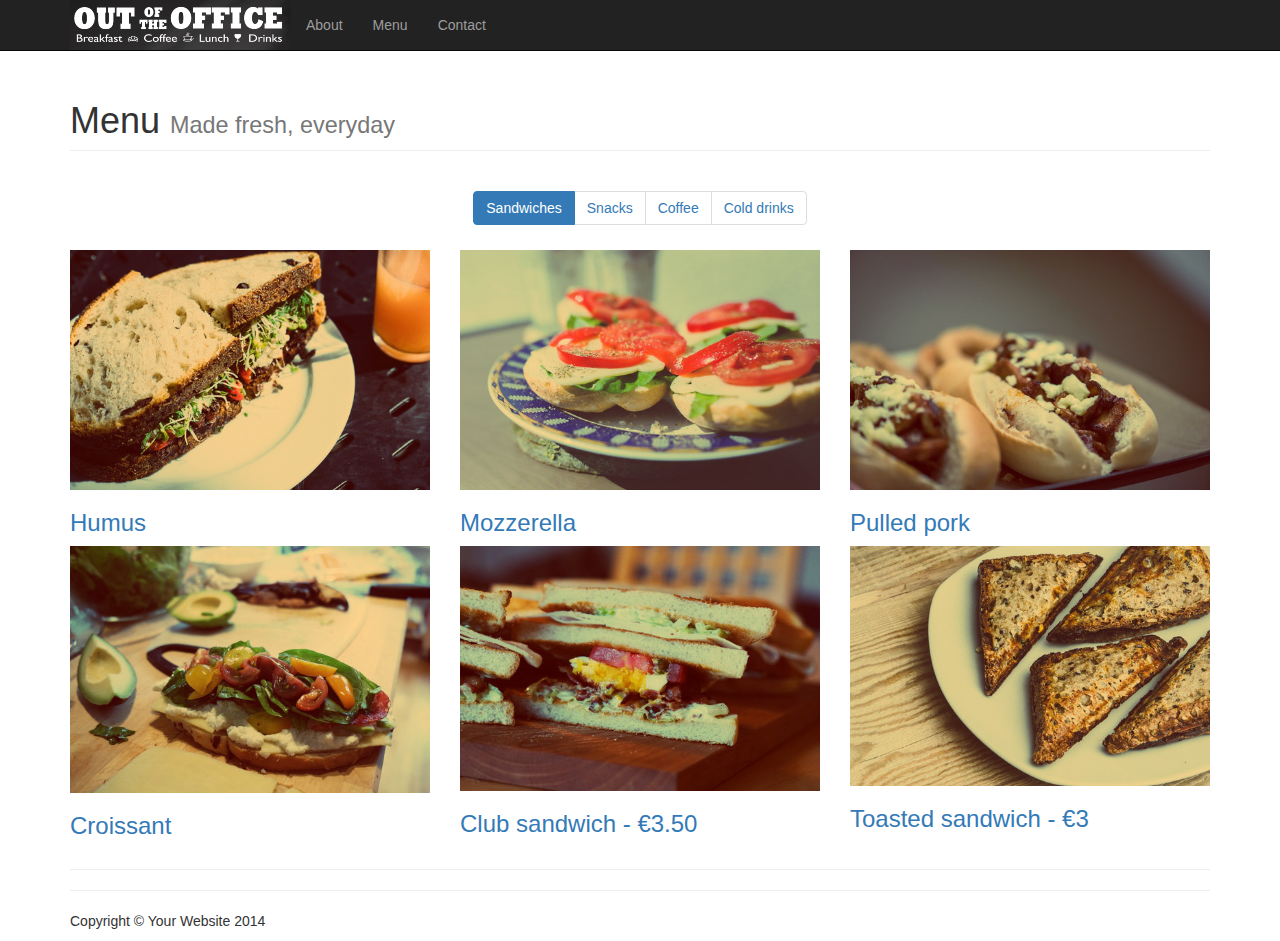
<file: menu.html>
<!DOCTYPE html>
<html lang="en">

<head>

    <meta charset="utf-8">
    <meta http-equiv="X-UA-Compatible" content="IE=edge">
    <meta name="viewport" content="width=device-width, initial-scale=1">
    <meta name="description" content="">
    <meta name="author" content="">

    <link href="https://fonts.googleapis.com/css?family=Amatic+SC" rel="stylesheet">
    <link href="https://fonts.googleapis.com/css?family=Alfa+Slab+One" rel="stylesheet">


<style>



</style>

    <title>Menu</title>

    <!-- Bootstrap Core CSS -->
    <link href="css/bootstrap.css" rel="stylesheet">

    <!-- Custom CSS -->
    <link href="css/styles.css" rel="stylesheet">

    <!-- HTML5 Shim and Respond.js IE8 support of HTML5 elements and media queries -->
    <!-- WARNING: Respond.js doesn't work if you view the page via file:// -->
    <!--[if lt IE 9]>
        <script src="https://oss.maxcdn.com/libs/html5shiv/3.7.0/html5shiv.js"></script>
        <script src="https://oss.maxcdn.com/libs/respond.js/1.4.2/respond.min.js"></script>
    <![endif]-->

</head>


<body class="wrapper">

    <!-- Navigation -->
    <nav class="navbar navbar-inverse navbar-fixed-top" role="navigation">
        <div class="container">
            <!-- Brand and toggle get grouped for better mobile display -->
            <div class="navbar-header">
                <button type="button" class="navbar-toggle" data-toggle="collapse" data-target="#bs-example-navbar-collapse-1">
                    <span class="sr-only">Toggle navigation</span>
                    <span class="icon-bar"></span>
                    <span class="icon-bar"></span>
                    <span class="icon-bar"></span>
                </button>
                <img src="./images-index/logo.jpg">
            </div>
            <!-- Collect the nav links, forms, and other content for toggling -->
            <div class="collapse navbar-collapse" id="bs-example-navbar-collapse-1">
                <ul class="nav navbar-nav">
                    <li>
                        <a href="index.html#about">About</a>
                    </li>
                    <li>
                        <a href="menu.html">Menu</a>
                    </li>
                    <li>
                        <a href="index.html#contact">Contact</a>
                    </li>
                </ul>
            </div>
        </div>
    </nav>

    <!-- Page Content -->
    <div class="container">

        <!-- Page Header -->

<hr>
        <div class="row" class="wrapper">
            <div class="col-lg-12">
              <br>
                <h1 class="page-header">Menu
                    <small>Made fresh, everyday</small>
                </h1>
            </div>
        </div>
        <!-- /.row -->

        <div class="row text-center">
            <div class="col-lg-12">
                <ul class="pagination">
                    <li id="sandwiches" class="active">
                        <a id="sandwiches">Sandwiches</a>
                    </li>
                    <li id="snacks">
                        <a id="snacks">Snacks</a>
                    </li>
                    <li id="coffees">
                        <a id="coffees">Coffee</a>
                    </li>
                    <li id="cold-drinks">
                        <a id="cold-drinks">Cold drinks</a>
                    </li>
                </ul>
            </div>
        </div>

        <!-- Projects Row -->
        <div class="row" id="sandwiches">
            <div class="col-md-4 portfolio-item">
                <a href="images/sandwich-1.jpg" class="lightbox_trigger">
                    <img class="img-responsive" src="images/sandwich-1.jpg" alt="">
                </a>
                <h3>
                    <a href="#">Humus</a>
                </h3>
                <p class="description">Lorem ipsum dolor sit amet, consectetur adipiscing elit. Nam viverra euismod odio, gravida pellentesque urna varius vitae.</p>
            </div>
            <div class="col-md-4 portfolio-item">
                <a href="images/sandwich-2.jpg" class="lightbox_trigger">
                    <img class="img-responsive" src="images/sandwich-2.jpg" alt="">
                </a>
                <h3>
                    <a href="#">Mozzerella</a>
                </h3>
                <p class="description">Lorem ipsum dolor sit amet, consectetur adipiscing elit. Nam viverra euismod odio, gravida pellentesque urna varius vitae.</p>
            </div>
            <div class="col-md-4 portfolio-item">
                <a href="images/sandwich-3.jpg" class="lightbox_trigger">
                    <img class="img-responsive" src="images/sandwich-3.jpg" alt="">
                </a>
                <h3>
                    <a href="#">Pulled pork</a>
                </h3>
                <p class="description">Lorem ipsum dolor sit amet, consectetur adipiscing elit. Nam viverra euismod odio, gravida pellentesque urna varius vitae.</p>
            </div>
        </div>
        <!-- /.row -->

        <!-- Projects Row -->
        <div class="row" id="sandwiches">
            <div class="col-md-4 portfolio-item">
                <a href="images/sandwich-4.jpg" class="lightbox_trigger">
                    <img class="img-responsive" src="images/sandwich-4.jpg" alt="">
                </a>
                <h3>
                    <a href="#">Croissant</a>
                </h3>
                <p class="description">Lorem ipsum dolor sit amet, consectetur adipiscing elit. Nam viverra euismod odio, gravida pellentesque urna varius vitae.</p>
            </div>
            <div class="col-md-4 portfolio-item">
                <a href="#">
                    <img class="img-responsive" src="images/sandwich-5.jpg" alt="">
                </a>
                <h3>
                <h3>
                    <a href="#">Club sandwich - €3.50</a>
                </h3>
                <p class="description">Lorem ipsum dolor sit amet, consectetur adipiscing elit. Nam viverra euismod odio, gravida pellentesque urna varius vitae.</p>
            </div>
            <div class="col-md-4 portfolio-item">
                <a href="#">
                    <img class="img-responsive" src="images/sandwich-6.jpg" alt="">
                </a>
                <h3>
                <h3>
                    <a href="#">Toasted sandwich - €3</a>
                </h3>
                <p class="description">Lorem ipsum dolor sit amet, consectetur adipiscing elit. Nam viverra euismod odio, gravida pellentesque urna varius vitae.</p>
            </div>
        </div>

        <div class="row" id="coffees">
            <div class="col-md-4 portfolio-item">
                <a href="#">
                    <img class="img-responsive" src="images/coffee-1.png" alt="">
                </a>
                <h3>
                    <a href="#">Americano</a>
                </h3>
            </div>
            <div class="col-md-4 portfolio-item">
                <a href="#">
                    <img id="light"class="img-responsive" src="images/coffee-2.png" alt="">
                </a>
                <h3>
                    <a href="#">Cappuccino</a>
                </h3>
            </div>
            <div class="col-md-4 portfolio-item">
                <a href="#">
                    <img class="img-responsive" src="images/coffee-3.png" alt="">
                </a>
                <h3>
                    <a href="#">Latte</a>
                </h3>
            </div>
        </div>
        <!-- /.row -->

        <!-- Projects Row -->
        <div class="row" id="coffees">
            <div class="col-md-4 portfolio-item">
                <a href="#">
                    <img class="img-responsive" src="images/coffee-4.png" alt="">
                </a>
                <h3>
                    <a href="#">Espresso</a>
                </h3>
            </div>
            <div class="col-md-4 portfolio-item">
                <a href="#">
                    <img class="img-responsive" src="images/coffee-5.png" alt="">
                </a>
                <h3>
                    <a href="#">Flat white</a>
                </h3>
            </div>
            <div class="col-md-4 portfolio-item">
                <a href="#">
                    <img class="img-responsive" src="images/coffee-6.png" alt="">
                </a>
                <h3>
                    <a href="#">Machiato</a>
                </h3>
            </div>
        </div>



        <div class="row" id="snacks">
            <div class="col-md-4 portfolio-item">
              <h3>
                  <a href="#">Cake - €1.20</a>
              </h3>
            </div>
            <div class="col-md-4 portfolio-item">
                <h3>
                    <a href="#">Crisps - €0.50</a>
                </h3>
            </div>
            <div class="col-md-4 portfolio-item">
                <h3>
                  <a href="#">Chocolate - €0.70</a>
                </h3>
            </div>
        </div>

        <div class="row" id="cold-drinks">
            <div class="col-md-4 portfolio-item">
              <h3>
                  <a href="#">Cola - €1.20</a>
              </h3>
            </div>
            <div class="col-md-4 portfolio-item">
                <h3>
                    <a href="#">Water - €0.70</a>
                </h3>
            </div>
            <div class="col-md-4 portfolio-item">
                <h3>
                  <a href="#">Juice - €1.50</a>
                </h3>
            </div>
        </div>

        <!-- /.row -->
        <hr>

        <!-- Pagination -->

        <!-- /.row -->

        <hr>

        <!-- Footer -->
        <footer>
            <div class="row">
                <div class="col-lg-12">
                    <p>Copyright &copy; Your Website 2014</p>
                </div>
            </div>
            <!-- /.row -->
        </footer>

    </div>
    <!-- /.container -->

    <!-- jQuery -->
    <script src="js/jquery.js"></script>

    <!-- Bootstrap Core JavaScript -->
    <script src="js/bootstrap.min.js"></script>

</body>

<script>

// toggle nav
$(document).ready(function(){

  $('#lightbox').click(function() {

    $('#lightbox').hide();

  });

  $('.lightbox_trigger').click(function(e) {

    //prevent default action (hyperlink)
    e.preventDefault();

    //Get clicked link href
    var image_href = $(this).attr("href");

    /*
    If the lightbox window HTML already exists in document,
    change the img src to to match the href of whatever link was clicked

    If the lightbox window HTML doesn't exists, create it and insert it.
    (This will only happen the first time around)
    */


    if ($('#lightbox').length > 0) { // #lightbox exists

      //place href as img src value
      $('#content').html('<img src="' + image_href + '" />');

      //show lightbox window - you could use .show('fast') for a transition
      $('#lightbox').show('fast');
    }

    else { //#lightbox does not exist - create and insert (runs 1st time only)

      //create HTML markup for lightbox window
      var lightbox =
      '<div id="lightbox">' +
        '<p> <a class="close-box">Click to hhhh</a></p>' +
        '<div id="content">' + //insert clicked link's href into img src
          '<img src="' + image_href +'" />' +
        '</div>' +
      '</div>';

      //insert lightbox HTML into page
      $('body').append(lightbox);
    }

  });


  //Click anywhere on the page to get rid of lightbox window
  // $('body').live('click', function() { //must use live, as the lightbox element is inserted into the DOM
  // 	$('#lightbox').hide();
  // });









      $("li#sandwiches").click(function(){
        $('div#snacks').hide();
        $('div#coffees').hide();
        $('div#cold-drinks').hide();
        $('div#sandwiches').animate({
            height: 'toggle'
        });

         $('li#snacks').removeClass("active");
         $('li#coffees').removeClass("active");
         $('li#cold-drinks').removeClass("active");
         $('li#sandwiches').addClass("active");
      });

      $("li#snacks").click(function(){
        $('div#sandwiches').hide();
        $('div#coffees').hide();
        $('div#cold-drinks').hide();
        $('div#snacks').animate({
            height: 'toggle'
        });


         $('li#sandwiches').removeClass("active");
         $('li#coffees').removeClass("active");
         $('li#cold-drinks').removeClass("active");
         $('li#snacks').addClass("active");
      });


      $("li#coffees").click(function(){
        $('div#snacks').hide();
        $('div#sandwiches').hide();
        $('div#cold-drinks').hide();
        $('div#coffees').animate({
            height: 'toggle'
        });

         $('li#snacks').removeClass("active");
         $('li#sandwiches').removeClass("active");
         $('li#cold-drinks').removeClass("active");
         $('li#coffees').addClass("active");
      });


      $("li#cold-drinks").click(function(){
        $('div#snacks').hide();
        $('div#coffees').hide();
        $('div#sandwiches').hide();
        $('div#cold-drinks').animate({
            height: 'toggle'
        });

         $('li#snacks').removeClass("active");
         $('li#coffees').removeClass("active");
         $('li#sandwiches').removeClass("active");
         $('li#cold-drinks').addClass("active");
      });

  });


</script>
</html>
</file>
<file: css/styles.css>
/*
 * Start Bootstrap - Business Frontpage (http://startbootstrap.com/)
 * Copyright 2013-2016 Start Bootstrap
 * Licensed under MIT (https://github.com/BlackrockDigital/startbootstrap/blob/gh-pages/LICENSE)
 */

.img-center {
    margin: 0 auto;
}


.description {
      display: none;

      }

div#coffees {
      display: none;

      }

div#snacks {
      display: none;

      }
div#cold-drinks {
      display: none;

      }

.pagination {
        font-size: 100%;
        }

.thumbnail {
  max-width: 50%;
}


.lightbox {
	/** Default lightbox to hidden */
	display: none;
	/** Position and style */
	position: fixed;
	z-index: 999;
	width: 100%;
	height: 1000%;
	text-align: center;
	top: 0;
	left: 0;
	background: rgba(0,0,0,0.8);
}

.lightbox img {
	/** Pad the lightbox image */
	max-width: 700%;
	max-height: 800%;
	margin-top: 20%;
}

.lightbox:target {
	/** Remove default browser outline */
	outline: none;

	/** Unhide lightbox **/
	display: block;
}
#map {
	height: 400px;
	width: 100%;
	margin-bottom: 65px;
}
</file>
